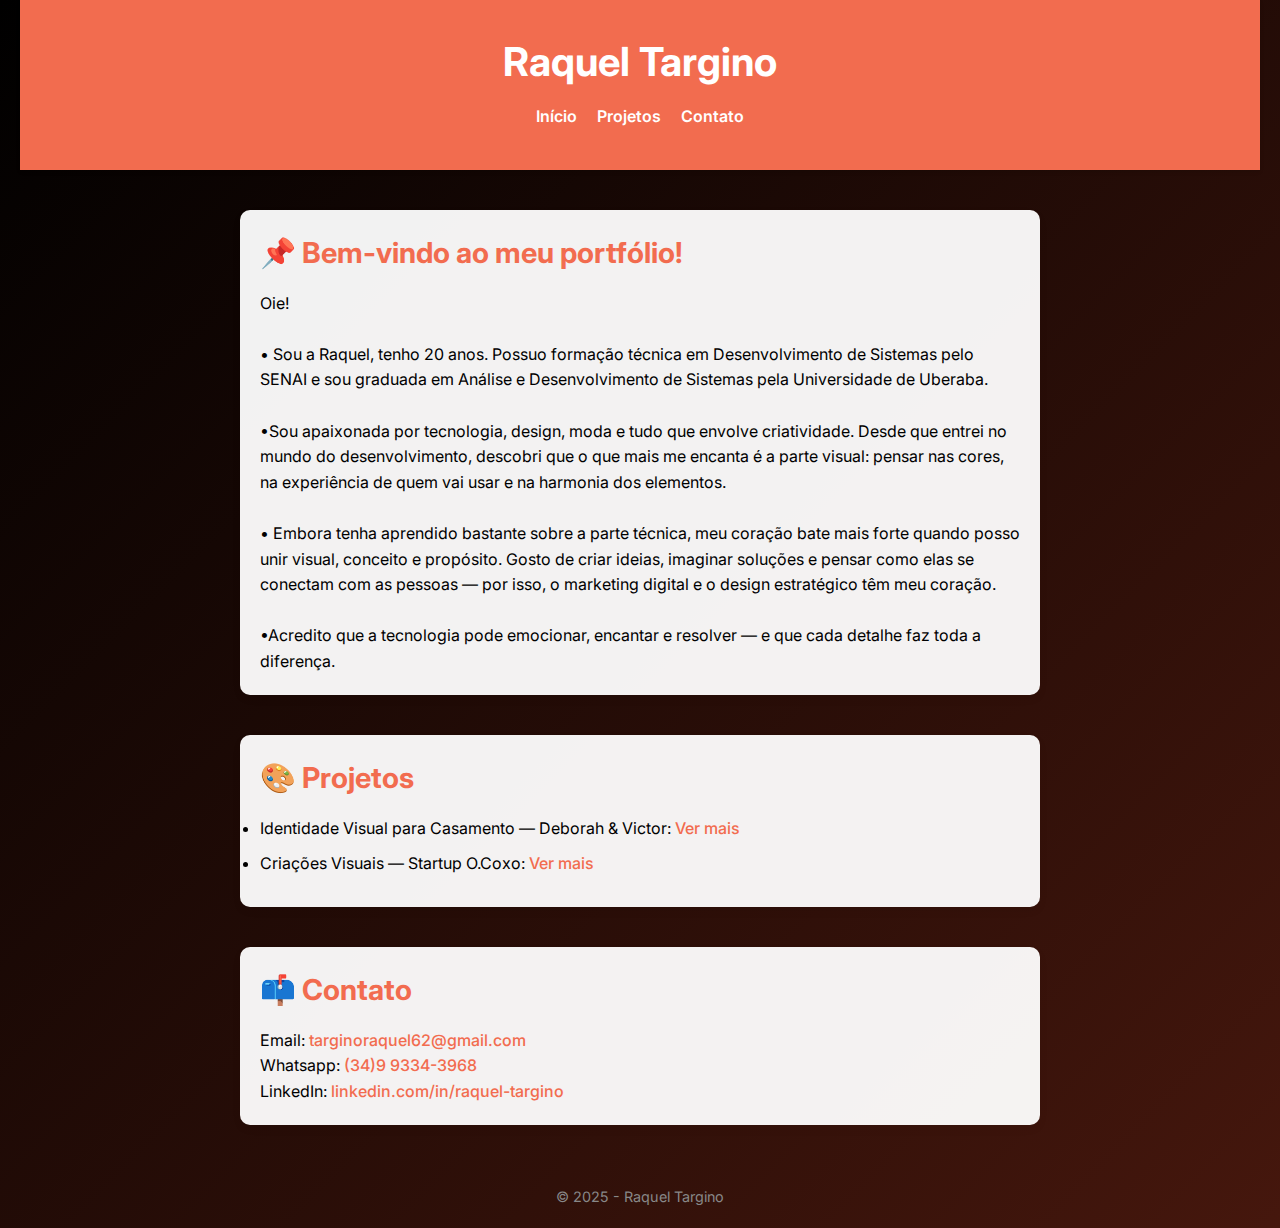
<file: index.html>
<!DOCTYPE html>
<html lang="pt-BR">
<head>
  <meta charset="UTF-8" />
  <meta name="viewport" content="width=device-width, initial-scale=1.0"/>
  <title>Raquel Targino | Portfólio</title>
  <link rel="stylesheet" href="style.css" />
  <link rel="preconnect" href="https://fonts.googleapis.com">
  <link rel="preconnect" href="https://fonts.gstatic.com" crossorigin>
  <link href="https://fonts.googleapis.com/css2?family=Inter:wght@400;600;700&display=swap" rel="stylesheet">
</head>
<body>
  <header>
    <h1> Raquel Targino</h1>
    <nav>
      <ul>
        <li><a href="#home">Início</a></li>
        <li><a href="#projetos">Projetos</a></li>
        <li><a href="#contato">Contato</a></li>
      </ul>
    </nav>
  </header>

  <section id="home">
    <h2>📌 Bem-vindo ao meu portfólio!</h2>
    <p>Oie! </p>
<br>
     <p> • Sou a Raquel, tenho 20 anos. Possuo formação técnica em Desenvolvimento de Sistemas pelo SENAI e sou graduada 
      em Análise e Desenvolvimento de Sistemas pela Universidade de Uberaba.</p> 
  <br>
    <p>•Sou apaixonada por tecnologia, design, moda e tudo que envolve criatividade. Desde que entrei no mundo do 
      desenvolvimento, descobri que o que mais me encanta é a parte visual: pensar nas cores, na experiência de quem vai
      usar e na harmonia dos elementos.</p>
    <br><p>• Embora tenha aprendido bastante sobre a parte técnica, meu coração bate mais forte quando posso unir visual, 
      conceito e propósito. Gosto de criar ideias, imaginar soluções e pensar como elas se conectam com as pessoas — por isso, 
      o marketing digital e o design estratégico têm meu coração.</p>
<br>

    <p>•Acredito que a tecnologia pode emocionar, encantar e resolver — e que cada detalhe faz toda a diferença.</p>

  
</section>

  <section id="projetos">
    <h2>🎨 Projetos</h2>
    <ul>
      <li>Identidade Visual para Casamento — Deborah & Victor: <a href="https://drive.google.com/drive/folders/17P0Uom55Rwy6O98cjwfX8QSOfMGvXT2O?usp=drive_link">Ver mais</a></li>
      <li>Criações Visuais — Startup O.Coxo: <a href=
        "https://drive.google.com/drive/folders/14-L667ycoIX6wQea2rZWC0BdcrAbDOur?usp=drive_link">Ver mais</a></li>
    </ul>
  </section>

  <section id="contato">
    <h2>📫 Contato</h2>
    <p>Email: <a href="mailto:targinoraquel62@gmail.com">targinoraquel62@gmail.com</a></p>
    <p>Whatsapp: <a href="https://api.whatsapp.com/send?phone=5534993343968">(34)9 9334-3968</a></p>
    <p>LinkedIn: <a href="https://www.linkedin.com/in/raquel-targino-b9b880190" target="_blank">linkedin.com/in/raquel-targino</a></p>
  </section>

  <footer>
    <p>&copy; 2025 - Raquel Targino </p>
  </footer>
</body>
</html>
</file>
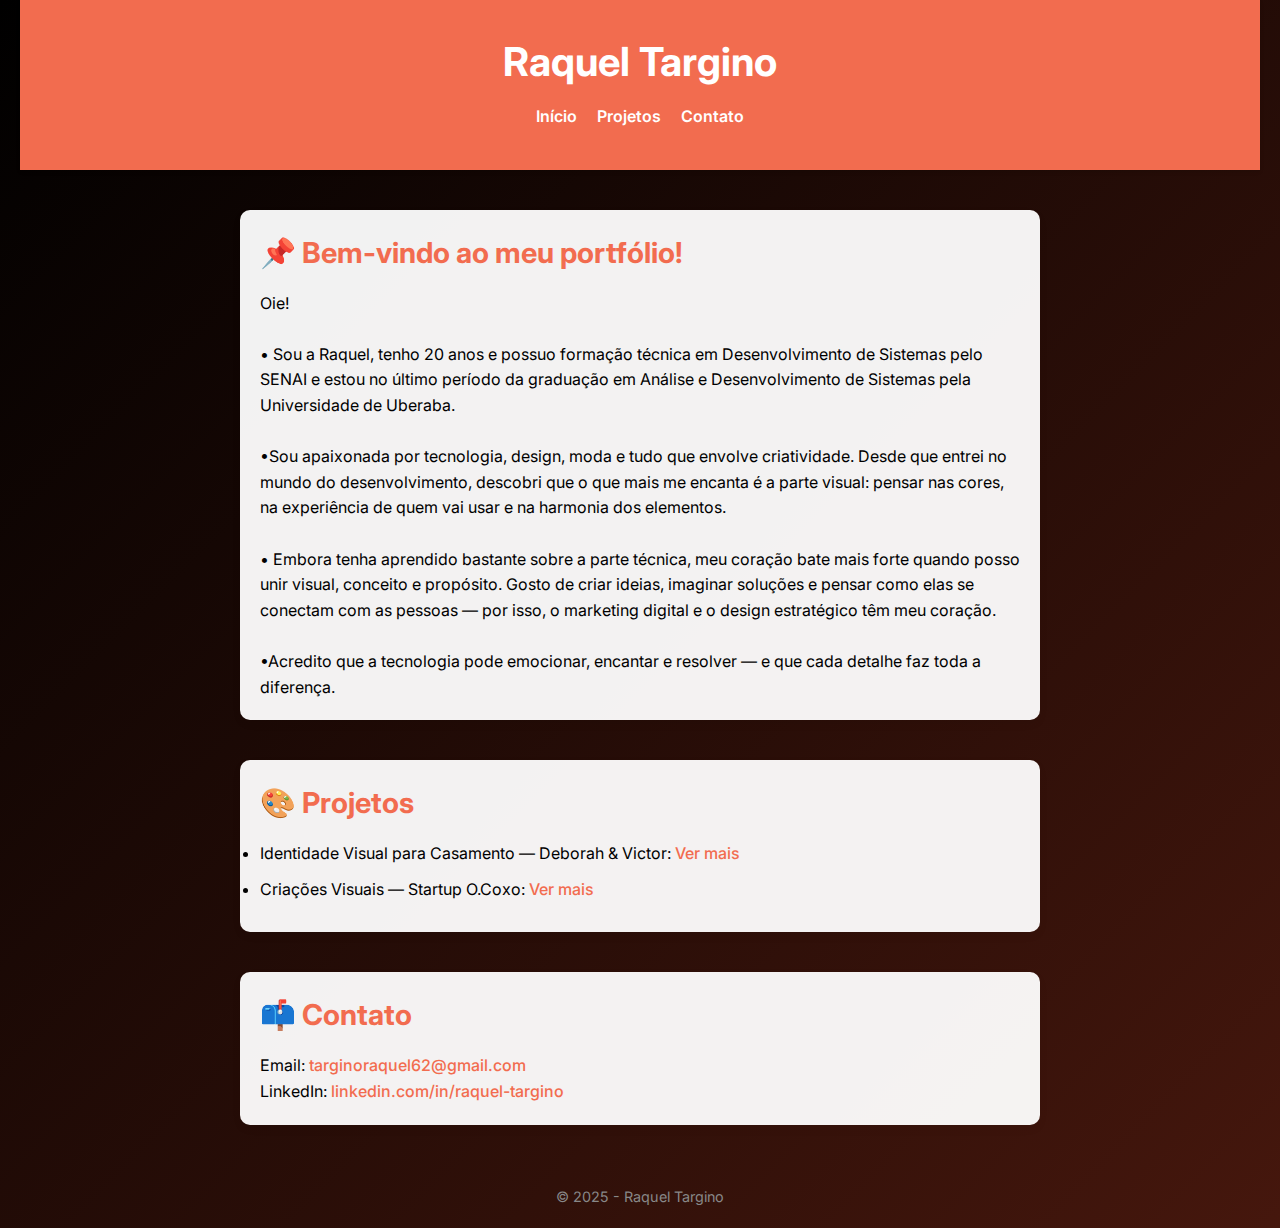
<file: portfolio/index.html>
<!DOCTYPE html>
<html lang="pt-BR">
<head>
  <meta charset="UTF-8" />
  <meta name="viewport" content="width=device-width, initial-scale=1.0"/>
  <title>Raquel Targino | Portfólio</title>
  <link rel="stylesheet" href="style.css" />
  <link rel="preconnect" href="https://fonts.googleapis.com">
  <link rel="preconnect" href="https://fonts.gstatic.com" crossorigin>
  <link href="https://fonts.googleapis.com/css2?family=Inter:wght@400;600;700&display=swap" rel="stylesheet">
</head>
<body>
  <header>
    <h1> Raquel Targino</h1>
    <nav>
      <ul>
        <li><a href="#home">Início</a></li>
        <li><a href="#projetos">Projetos</a></li>
        <li><a href="#contato">Contato</a></li>
      </ul>
    </nav>
  </header>

  <section id="home">
    <h2>📌 Bem-vindo ao meu portfólio!</h2>
    <p>Oie! </p>
<br>
     <p> • Sou a Raquel, tenho 20 anos e possuo formação técnica em Desenvolvimento de Sistemas pelo SENAI e estou no último período da graduação 
      em Análise e Desenvolvimento de Sistemas pela Universidade de Uberaba.</p> 
  <br>
    <p>•Sou apaixonada por tecnologia, design, moda e tudo que envolve criatividade. Desde que entrei no mundo do 
      desenvolvimento, descobri que o que mais me encanta é a parte visual: pensar nas cores, na experiência de quem vai
      usar e na harmonia dos elementos.</p>
    <br><p>• Embora tenha aprendido bastante sobre a parte técnica, meu coração bate mais forte quando posso unir visual, 
      conceito e propósito. Gosto de criar ideias, imaginar soluções e pensar como elas se conectam com as pessoas — por isso, 
      o marketing digital e o design estratégico têm meu coração.</p>
<br>

    <p>•Acredito que a tecnologia pode emocionar, encantar e resolver — e que cada detalhe faz toda a diferença.</p>

  
</section>

  <section id="projetos">
    <h2>🎨 Projetos</h2>
    <ul>
      <li>Identidade Visual para Casamento — Deborah & Victor: <a href="#">Ver mais</a></li>
      <li>Criações Visuais — Startup O.Coxo: <a href=
        "https://drive.google.com/drive/folders/14-L667ycoIX6wQea2rZWC0BdcrAbDOur?usp=drive_link">Ver mais</a></li>
    </ul>
  </section>

  <section id="contato">
    <h2>📫 Contato</h2>
    <p>Email: <a href="mailto:targinoraquel62@gmail.com">targinoraquel62@gmail.com</a></p>
    <p>LinkedIn: <a href="https://www.linkedin.com/in/raquel-targino-b9b880190" target="_blank">linkedin.com/in/raquel-targino</a></p>
  </section>

  <footer>
    <p>&copy; 2025 - Raquel Targino </p>
  </footer>
</body>
</html>
</file>
<file: style.css>
/* Reset básico */
* {
  margin: 0;
  padding: 0;
  box-sizing: border-box;
}

body {
  font-family: 'Inter', sans-serif;
  background: linear-gradient(135deg, #000000, #8b2e1a, #b34728);
  background-size: 400% 400%;
  animation: gradientMove 15s ease infinite;
  color: #000000;
  line-height: 1.6;
  padding: 0 20px;
}
/* Cabeçalho */
header {
  background-color: #f26c4f;
  color: #fff;
  padding: 30px 20px;
  text-align: center;
  box-shadow: 0 2px 4px rgba(0, 0, 0, 0.1);
}

header h1 {
  font-size: 2.5rem;
  margin-bottom: 10px;
}

nav ul {
  list-style: none;
  display: flex;
  justify-content: center;
  gap: 20px;
}

nav a {
  color: #fff;
  text-decoration: none;
  font-weight: 600;
  transition: color 0.3s;
}

nav a:hover {
  color: #ffe2d9;
}

/* Seções */
section {
  max-width: 800px;
  margin: 40px auto;
  padding: 20px;
  background-color: rgba(255, 255, 255, 0.95);
  border-radius: 10px;
  box-shadow: 0 4px 10px rgba(0, 0, 0, 0.05);
  animation: fadeIn 0.8s ease-in-out;
}

h2 {
  color: #f26c4f;
  font-size: 1.8rem;
  margin-bottom: 15px;
}

a {
  color: #f26c4f;
  font-weight: 500;
  text-decoration: none;
}

a:hover {
  text-decoration: underline;
}

ul li {
  margin-bottom: 10px;
}

/* Rodapé */
footer {
  text-align: center;
  padding: 20px;
  color: #888;
  font-size: 0.9rem;
}

@keyframes gradientMove {
  0% {
    background-position: 0% 50%;
  }
  50% {
    background-position: 100% 50%;
  }
  100% {
    background-position: 0% 50%;
  }
}
</file>
<file: portfolio/style.css>
/* Reset básico */
* {
  margin: 0;
  padding: 0;
  box-sizing: border-box;
}

body {
  font-family: 'Inter', sans-serif;
  background: linear-gradient(135deg, #000000, #8b2e1a, #b34728);
  background-size: 400% 400%;
  animation: gradientMove 15s ease infinite;
  color: #000000;
  line-height: 1.6;
  padding: 0 20px;
}
/* Cabeçalho */
header {
  background-color: #f26c4f;
  color: #fff;
  padding: 30px 20px;
  text-align: center;
  box-shadow: 0 2px 4px rgba(0, 0, 0, 0.1);
}

header h1 {
  font-size: 2.5rem;
  margin-bottom: 10px;
}

nav ul {
  list-style: none;
  display: flex;
  justify-content: center;
  gap: 20px;
}

nav a {
  color: #fff;
  text-decoration: none;
  font-weight: 600;
  transition: color 0.3s;
}

nav a:hover {
  color: #ffe2d9;
}

/* Seções */
section {
  max-width: 800px;
  margin: 40px auto;
  padding: 20px;
  background-color: rgba(255, 255, 255, 0.95);
  border-radius: 10px;
  box-shadow: 0 4px 10px rgba(0, 0, 0, 0.05);
  animation: fadeIn 0.8s ease-in-out;
}

h2 {
  color: #f26c4f;
  font-size: 1.8rem;
  margin-bottom: 15px;
}

a {
  color: #f26c4f;
  font-weight: 500;
  text-decoration: none;
}

a:hover {
  text-decoration: underline;
}

ul li {
  margin-bottom: 10px;
}

/* Rodapé */
footer {
  text-align: center;
  padding: 20px;
  color: #888;
  font-size: 0.9rem;
}

@keyframes gradientMove {
  0% {
    background-position: 0% 50%;
  }
  50% {
    background-position: 100% 50%;
  }
  100% {
    background-position: 0% 50%;
  }
}
</file>
